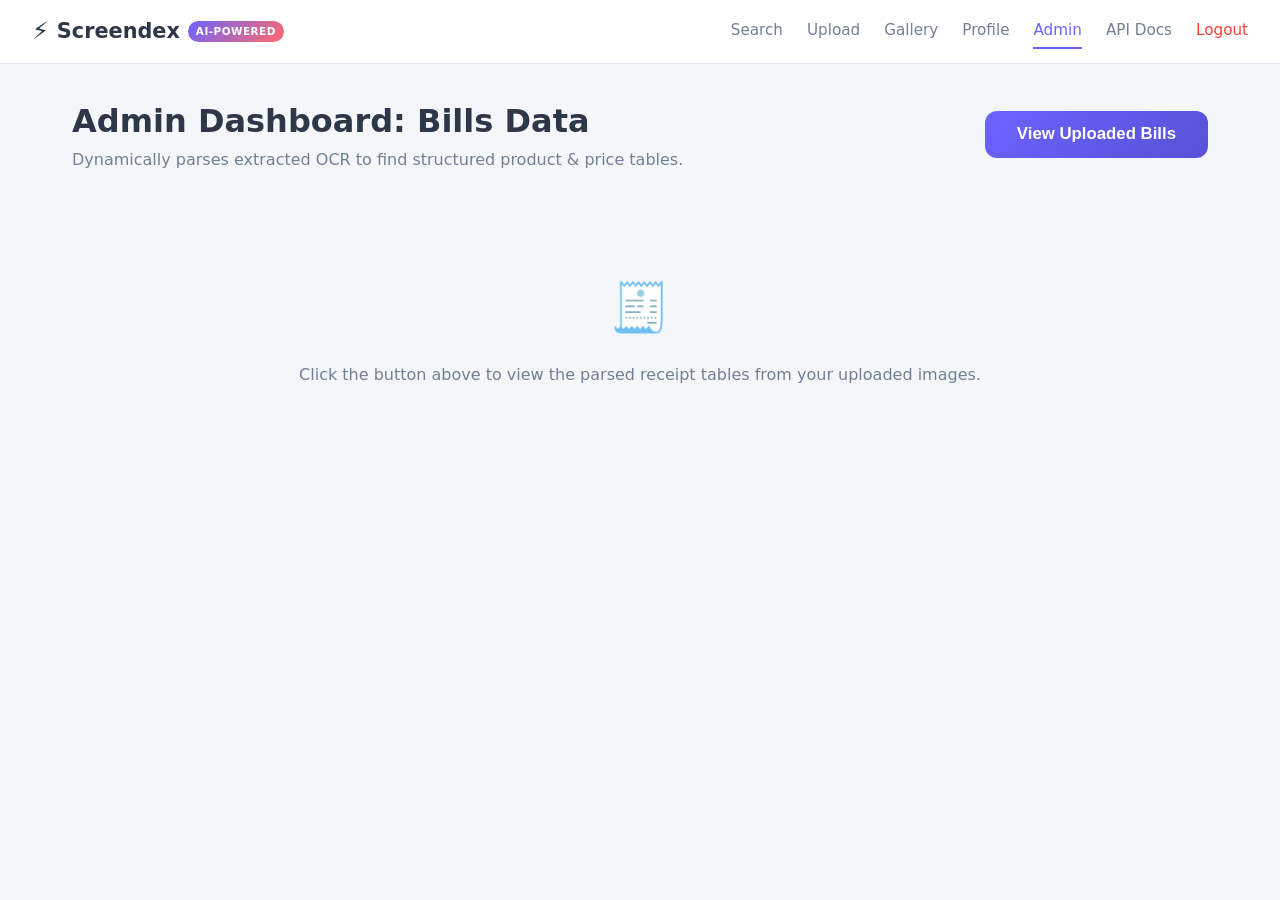
<file: templates/admin.html>
<!DOCTYPE html>
<html lang="en">
<head>
  <meta charset="UTF-8" />
  <meta name="viewport" content="width=device-width, initial-scale=1.0" />
  <title>Screendex – Admin Dashboard</title>
  <link rel="stylesheet" href="/static/css/style.css?v=4" />
</head>
<body>
  <nav class="navbar">
    <div class="nav-brand">
      <span class="brand-icon">⚡</span>
      <span class="brand-name">Screendex</span>
      <span class="brand-tag">AI-Powered</span>
    </div>
    <div class="nav-links">
      <a href="/">Search</a>
      <a href="/upload">Upload</a>
      <a href="/gallery">Gallery</a>
      <a href="/profile">Profile</a>
      <a href="/admin" class="active">Admin</a>
      <a href="/api/docs" target="_blank">API Docs</a>
      <a href="/logout" style="color:#F44336;">Logout</a>
    </div>
  </nav>
  
  <main class="gallery-main" style="max-width: 1200px; margin: 0 auto; padding-top: 2rem;">
    <div style="display: flex; justify-content: space-between; align-items: center; margin-bottom: 2rem; flex-wrap: wrap; gap: 1rem;">
        <div>
            <h1 style="font-size: 2rem; font-weight: 800;">Admin Dashboard: Bills Data</h1>
            <p style="color: var(--text-muted);">Dynamically parses extracted OCR to find structured product & price tables.</p>
        </div>
        <button id="extractBtn" class="btn-primary btn-large">View Uploaded Bills</button>
    </div>
    
    <div id="billsContainer">
        <div class="empty-state">
            <div style="font-size: 3rem; margin-bottom: 1rem;">🧾</div>
            Click the button above to view the parsed receipt tables from your uploaded images.
        </div>
    </div>
  </main>
  
  <script src="/static/js/admin.js?v=2"></script>
</body>
</html>
</file>
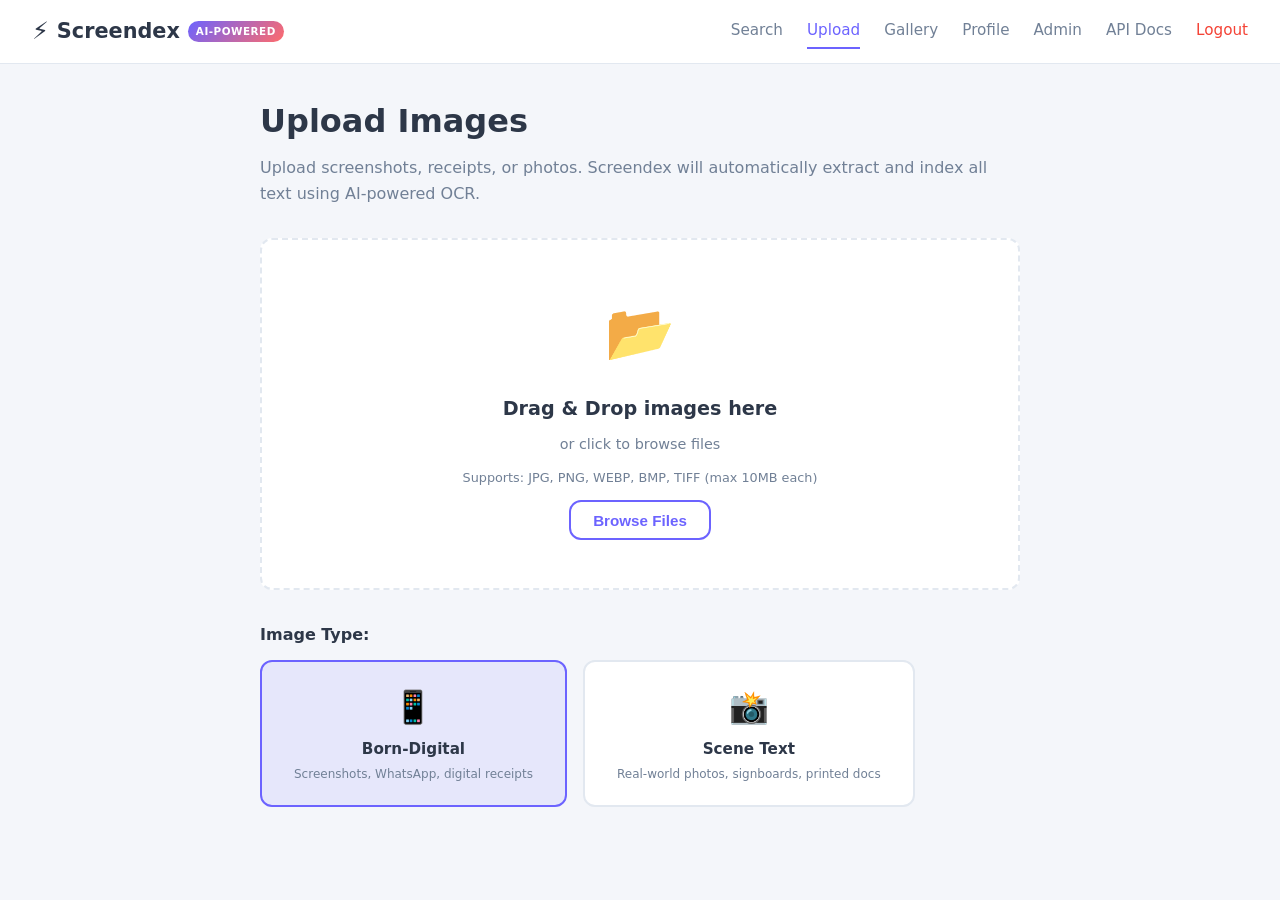
<file: templates/upload.html>
<!DOCTYPE html>
<html lang="en">
<head>
  <meta charset="UTF-8" />
  <meta name="viewport" content="width=device-width, initial-scale=1.0" />
  <title>Screendex – Upload Images</title>
  <link rel="stylesheet" href="/static/css/style.css?v=2" />
</head>
<body>
  <nav class="navbar">
    <div class="nav-brand">
      <span class="brand-icon">⚡</span>
      <span class="brand-name">Screendex</span>
      <span class="brand-tag">AI-Powered</span>
    </div>
    <div class="nav-links">
      <a href="/">Search</a>
      <a href="/upload" class="active">Upload</a>
      <a href="/gallery">Gallery</a>
      <a href="/profile">Profile</a>
      <a href="/admin">Admin</a>
      <a href="/api/docs" target="_blank">API Docs</a>
      <a href="/logout" style="color:#F44336;">Logout</a>
    </div>
  </nav>

  <main class="upload-main">
    <div class="upload-container">
      <h1 class="page-title">Upload Images</h1>
      <p class="page-subtitle">Upload screenshots, receipts, or photos. Screendex will automatically extract and index all text using AI-powered OCR.</p>

      <!-- DROP ZONE -->
      <div class="drop-zone" id="dropZone">
        <div class="drop-icon">📂</div>
        <h3>Drag &amp; Drop images here</h3>
        <p>or click to browse files</p>
        <p class="drop-hint">Supports: JPG, PNG, WEBP, BMP, TIFF (max 10MB each)</p>
        <input type="file" id="fileInput" multiple accept=".jpg,.jpeg,.png,.webp,.bmp,.tiff,.gif" style="display:none;" />
        <button class="btn-outline" onclick="document.getElementById('fileInput').click()">Browse Files</button>
      </div>

      <!-- IMAGE TYPE SELECTOR -->
      <div class="type-selector">
        <label class="type-label">Image Type:</label>
        <div class="type-options">
          <label class="type-option">
            <input type="radio" name="imageType" value="born_digital" checked />
            <span class="type-card">
              <span class="type-icon">📱</span>
              <span class="type-name">Born-Digital</span>
              <span class="type-desc">Screenshots, WhatsApp, digital receipts</span>
            </span>
          </label>
          <label class="type-option">
            <input type="radio" name="imageType" value="scene_text" />
            <span class="type-card">
              <span class="type-icon">📸</span>
              <span class="type-name">Scene Text</span>
              <span class="type-desc">Real-world photos, signboards, printed docs</span>
            </span>
          </label>
        </div>
      </div>

      <!-- PREVIEW GRID -->
      <div class="preview-grid" id="previewGrid"></div>

      <!-- UPLOAD BUTTON -->
      <div class="upload-actions" id="uploadActions" style="display:none;">
        <span id="selectedCount" class="selected-info"></span>
        <button class="btn-primary btn-large" id="uploadBtn">
          ⚡ Start OCR Processing
        </button>
        <button class="btn-outline" id="clearBtn">Clear All</button>
      </div>

      <!-- PROGRESS SECTION -->
      <div class="progress-section" id="progressSection" style="display:none;">
        <h3>Processing Pipeline</h3>
        <div class="pipeline-steps" id="pipelineSteps">
          <div class="step" data-step="upload">
            <span class="step-icon">📤</span>
            <span>Upload</span>
            <span class="step-status">⏳</span>
          </div>
          <div class="step-arrow">→</div>
          <div class="step" data-step="ocr">
            <span class="step-icon">🔍</span>
            <span>Text Detection</span>
            <span class="step-status">⏳</span>
          </div>
          <div class="step-arrow">→</div>
          <div class="step" data-step="nlp">
            <span class="step-icon">🧠</span>
            <span>NLP Processing</span>
            <span class="step-status">⏳</span>
          </div>
          <div class="step-arrow">→</div>
          <div class="step" data-step="index">
            <span class="step-icon">📊</span>
            <span>DB Indexing</span>
            <span class="step-status">⏳</span>
          </div>
        </div>
        <div class="upload-results" id="uploadResults"></div>
      </div>
    </div>
  </main>

  <script src="/static/js/upload.js?v=2"></script>
</body>
</html>
</file>
<file: static/css/style.css>
/* ═══════════════════════════════════════════════════
   SCREENDEX — Main Stylesheet
   AI-Powered Image Indexing & Search System
   ═══════════════════════════════════════════════════ */

:root {
  --primary:     #6C63FF;
  --primary-dark:#5751d6;
  --accent:      #FF6B6B;
  --success:     #4CAF50;
  --warning:     #FF9800;
  --danger:      #F44336;
  --bg:          #f4f6fa;
  --surface:     #ffffff;
  --surface2:    #eef2f6;
  --border:      #e2e8f0;
  --text:        #2d3748;
  --text-muted:  #718096;
  --card-bg:     #ffffff;
  --radius:      12px;
  --shadow:      0 4px 24px rgba(108, 99, 255, 0.15);
  --transition:  all 0.25s ease;
}

*, *::before, *::after { box-sizing: border-box; margin: 0; padding: 0; }

html { scroll-behavior: smooth; }

body {
  font-family: 'Segoe UI', system-ui, -apple-system, sans-serif;
  background: var(--bg);
  color: var(--text);
  min-height: 100vh;
  line-height: 1.6;
}

a { color: var(--primary); text-decoration: none; transition: var(--transition); }
a:hover { color: var(--primary-dark); }

/* ── NAVBAR ───────────────────────────────────────── */
.navbar {
  display: flex;
  align-items: center;
  justify-content: space-between;
  padding: 0 2rem;
  height: 64px;
  background: rgba(255, 255, 255, 0.95);
  border-bottom: 1px solid var(--border);
  position: sticky;
  top: 0;
  z-index: 100;
  backdrop-filter: blur(10px);
}

.nav-brand {
  display: flex;
  align-items: center;
  gap: 0.5rem;
  font-size: 1.3rem;
  font-weight: 700;
}

.brand-icon { font-size: 1.5rem; }
.brand-name { color: var(--text); }
.brand-tag {
  font-size: 0.65rem;
  background: linear-gradient(135deg, var(--primary), var(--accent));
  color: white;
  padding: 2px 8px;
  border-radius: 20px;
  font-weight: 600;
  text-transform: uppercase;
  letter-spacing: 0.5px;
}

.nav-links { display: flex; gap: 1.5rem; }
.nav-links a {
  color: var(--text-muted);
  font-size: 0.95rem;
  font-weight: 500;
  padding: 0.25rem 0;
  border-bottom: 2px solid transparent;
  transition: var(--transition);
}
.nav-links a:hover,
.nav-links a.active {
  color: var(--primary);
  border-bottom-color: var(--primary);
}

/* ── BUTTONS ──────────────────────────────────────── */
.btn-primary {
  background: linear-gradient(135deg, var(--primary), var(--primary-dark));
  color: white;
  border: none;
  padding: 0.65rem 1.5rem;
  border-radius: var(--radius);
  font-size: 0.95rem;
  font-weight: 600;
  cursor: pointer;
  transition: var(--transition);
  display: inline-flex;
  align-items: center;
  gap: 0.5rem;
}
.btn-primary:hover { transform: translateY(-1px); box-shadow: var(--shadow); }
.btn-primary.btn-large { padding: 0.85rem 2rem; font-size: 1.05rem; }

.btn-outline {
  background: transparent;
  color: var(--primary);
  border: 2px solid var(--primary);
  padding: 0.6rem 1.4rem;
  border-radius: var(--radius);
  font-size: 0.95rem;
  font-weight: 600;
  cursor: pointer;
  transition: var(--transition);
}
.btn-outline:hover { background: rgba(108, 99, 255, 0.1); }

.btn-danger {
  background: var(--danger);
  color: white;
  border: none;
  padding: 0.4rem 1rem;
  border-radius: 8px;
  font-size: 0.85rem;
  cursor: pointer;
  transition: var(--transition);
}
.btn-danger:hover { background: #d32f2f; }

/* ── HERO ─────────────────────────────────────────── */
.hero {
  min-height: calc(60vh - 64px);
  display: flex;
  align-items: center;
  justify-content: center;
  text-align: center;
  padding: 3rem 2rem;
  background: radial-gradient(ellipse at top, rgba(108, 99, 255, 0.15) 0%, transparent 70%);
}

.hero-content { max-width: 760px; width: 100%; }

.hero-title {
  font-size: clamp(2rem, 5vw, 3.5rem);
  font-weight: 800;
  line-height: 1.15;
  margin-bottom: 1rem;
}

.gradient-text {
  background: linear-gradient(135deg, var(--primary), var(--accent));
  -webkit-background-clip: text;
  -webkit-text-fill-color: transparent;
  background-clip: text;
}

.hero-subtitle {
  font-size: 1.1rem;
  color: var(--text-muted);
  max-width: 580px;
  margin: 0 auto 2rem;
}

/* ── SEARCH ───────────────────────────────────────── */
.search-form { width: 100%; max-width: 680px; margin: 0 auto 2rem; }

.search-bar-wrap {
  position: relative;
  display: flex;
  align-items: center;
  background: var(--surface);
  border: 2px solid var(--border);
  border-radius: 50px;
  padding: 0 1.25rem;
  margin-bottom: 1rem;
  transition: var(--transition);
}
.search-bar-wrap:focus-within { border-color: var(--primary); box-shadow: 0 0 0 3px rgba(108, 99, 255, 0.2); }

.search-icon { font-size: 1.2rem; margin-right: 0.75rem; }

.search-input {
  flex: 1;
  background: transparent;
  border: none;
  outline: none;
  color: var(--text);
  font-size: 1.05rem;
  padding: 0.85rem 0;
}
.search-input::placeholder { color: var(--text-muted); }

.suggestions {
  position: absolute;
  top: calc(100% + 8px);
  left: 0; right: 0;
  background: var(--surface);
  border: 1px solid var(--border);
  border-radius: var(--radius);
  overflow: hidden;
  z-index: 50;
  box-shadow: var(--shadow);
  display: none;
}
.suggestions.show { display: block; }
.suggestion-item {
  padding: 0.65rem 1.25rem;
  cursor: pointer;
  font-size: 0.95rem;
  transition: var(--transition);
  display: flex;
  justify-content: space-between;
  align-items: center;
}
.suggestion-item:hover { background: rgba(108, 99, 255, 0.1); }
.suggestion-freq { font-size: 0.75rem; color: var(--text-muted); }

.search-filters {
  display: flex;
  gap: 1rem;
  justify-content: center;
  align-items: center;
}

.filter-select {
  background: var(--surface);
  border: 1px solid var(--border);
  color: var(--text);
  padding: 0.6rem 1rem;
  border-radius: 8px;
  font-size: 0.9rem;
  cursor: pointer;
  outline: none;
}
.filter-select:focus { border-color: var(--primary); }

/* ── STATS BAR ────────────────────────────────────── */
.stats-bar {
  display: flex;
  justify-content: center;
  gap: 2rem;
  flex-wrap: wrap;
}
.stat-item { text-align: center; color: var(--text-muted); font-size: 0.9rem; }
.stat-num { display: block; font-size: 1.5rem; font-weight: 700; color: var(--primary); }

/* ── RESULTS ──────────────────────────────────────── */
.results-section { padding: 2rem; max-width: 1400px; margin: 0 auto; }

.results-header {
  display: flex;
  align-items: center;
  gap: 1rem;
  margin-bottom: 1.5rem;
}
.results-header h2 { font-size: 1.3rem; font-weight: 700; }
.result-count {
  background: var(--primary);
  color: white;
  padding: 0.2rem 0.75rem;
  border-radius: 20px;
  font-size: 0.85rem;
  font-weight: 600;
}

.results-grid {
  display: grid;
  grid-template-columns: repeat(auto-fill, minmax(280px, 1fr));
  gap: 1.5rem;
}

/* ── GALLERY / RESULT CARD ────────────────────────── */
.image-card {
  background: var(--card-bg);
  border-radius: var(--radius);
  overflow: hidden;
  border: 1px solid var(--border);
  transition: var(--transition);
  cursor: pointer;
  position: relative;
}
.image-card:hover {
  transform: translateY(-4px);
  box-shadow: var(--shadow);
  border-color: var(--primary);
}

.card-thumb {
  width: 100%;
  height: 180px;
  object-fit: cover;
  background: var(--surface2);
  display: flex;
  align-items: center;
  justify-content: center;
  font-size: 3rem;
  color: var(--text-muted);
}
.card-thumb img { width: 100%; height: 100%; object-fit: contain; }

.card-body { padding: 1rem; }
.card-title {
  font-size: 0.9rem;
  font-weight: 600;
  color: var(--text);
  white-space: nowrap;
  overflow: hidden;
  text-overflow: ellipsis;
  margin-bottom: 0.5rem;
}
.card-snippet {
  font-size: 0.8rem;
  color: var(--text-muted);
  display: -webkit-box;
  -webkit-line-clamp: 2;
  line-clamp: 2;
  -webkit-box-orient: vertical;
  overflow: hidden;
  margin-bottom: 0.5rem;
}
.card-snippet mark { background: rgba(108, 99, 255, 0.3); color: var(--primary); border-radius: 2px; }
.card-snippet strong { color: var(--primary); background: rgba(108, 99, 255, 0.2); border-radius: 2px; padding: 0 2px; }

.card-meta {
  display: flex;
  align-items: center;
  justify-content: space-between;
  font-size: 0.75rem;
}
.card-type {
  background: rgba(108, 99, 255, 0.15);
  color: var(--primary);
  padding: 2px 8px;
  border-radius: 12px;
  font-weight: 600;
}
.card-type.scene { background: rgba(255, 107, 107, 0.15); color: var(--accent); }
.card-score {
  font-weight: 700;
  color: var(--success);
}

.card-category {
  background: rgba(108, 99, 255, 0.1);
  color: var(--primary);
  padding: 2px 6px;
  border-radius: 4px;
  font-size: 0.7rem;
  font-weight: 600;
  margin-left: 0.5rem;
}
.card-duplicate {
  background: #FFEBEE;
  color: #D32F2F;
  padding: 2px 6px;
  border-radius: 4px;
  font-size: 0.7rem;
  font-weight: 600;
  margin-left: 0.5rem;
}

/* Status badges */
.status-badge {
  position: absolute;
  top: 8px;
  right: 8px;
  padding: 3px 10px;
  border-radius: 12px;
  font-size: 0.7rem;
  font-weight: 700;
  text-transform: uppercase;
}
.status-completed { background: rgba(76, 175, 80, 0.9); color: white; }
.status-processing { background: rgba(255, 152, 0, 0.9); color: white; }
.status-pending    { background: rgba(100, 100, 130, 0.9); color: white; }
.status-failed     { background: rgba(244, 67, 54, 0.9); color: white; }

/* ── PAGINATION ───────────────────────────────────── */
.pagination {
  display: flex;
  justify-content: center;
  gap: 0.5rem;
  margin-top: 2rem;
  flex-wrap: wrap;
}
.page-btn {
  background: var(--surface);
  border: 1px solid var(--border);
  color: var(--text);
  padding: 0.5rem 0.9rem;
  border-radius: 8px;
  cursor: pointer;
  transition: var(--transition);
  font-size: 0.9rem;
}
.page-btn:hover, .page-btn.active { background: var(--primary); border-color: var(--primary); color: white; }

/* ── FEATURES ─────────────────────────────────────── */
.features { padding: 3rem 2rem; max-width: 1200px; margin: 0 auto; }
.features-grid {
  display: grid;
  grid-template-columns: repeat(auto-fit, minmax(240px, 1fr));
  gap: 1.5rem;
}
.feature-card {
  background: var(--card-bg);
  border: 1px solid var(--border);
  border-radius: var(--radius);
  padding: 1.75rem;
  text-align: center;
  transition: var(--transition);
}
.feature-card:hover { border-color: var(--primary); transform: translateY(-2px); }
.feature-icon { font-size: 2.5rem; margin-bottom: 1rem; }
.feature-card h3 { font-size: 1.05rem; font-weight: 700; margin-bottom: 0.5rem; }
.feature-card p { font-size: 0.9rem; color: var(--text-muted); }

/* ── UPLOAD PAGE ──────────────────────────────────── */
.upload-main { padding: 2rem; min-height: calc(100vh - 64px); }
.upload-container { max-width: 760px; margin: 0 auto; }
.page-title { font-size: 2rem; font-weight: 800; margin-bottom: 0.5rem; }
.page-subtitle { color: var(--text-muted); margin-bottom: 2rem; }

.drop-zone {
  border: 2px dashed var(--border);
  border-radius: var(--radius);
  padding: 3rem 2rem;
  text-align: center;
  cursor: pointer;
  transition: var(--transition);
  background: var(--surface);
  margin-bottom: 2rem;
}
.drop-zone:hover, .drop-zone.drag-over {
  border-color: var(--primary);
  background: rgba(108, 99, 255, 0.05);
}
.drop-icon { font-size: 3.5rem; margin-bottom: 1rem; }
.drop-zone h3 { font-size: 1.2rem; margin-bottom: 0.5rem; }
.drop-zone p { color: var(--text-muted); font-size: 0.9rem; margin-bottom: 0.75rem; }
.drop-hint { font-size: 0.8rem !important; color: var(--text-muted); }

.type-selector { margin-bottom: 2rem; }
.type-label { font-weight: 600; display: block; margin-bottom: 0.75rem; }
.type-options { display: flex; gap: 1rem; flex-wrap: wrap; }
.type-option { cursor: pointer; }
.type-option input { display: none; }
.type-card {
  display: flex;
  flex-direction: column;
  align-items: center;
  padding: 1.25rem 2rem;
  border: 2px solid var(--border);
  border-radius: var(--radius);
  background: var(--surface);
  transition: var(--transition);
  gap: 0.25rem;
}
.type-option input:checked + .type-card { border-color: var(--primary); background: rgba(108, 99, 255, 0.1); }
.type-card:hover { border-color: var(--primary); }
.type-icon { font-size: 2rem; }
.type-name { font-weight: 700; font-size: 0.95rem; }
.type-desc { font-size: 0.75rem; color: var(--text-muted); text-align: center; }

.preview-grid {
  display: grid;
  grid-template-columns: repeat(auto-fill, minmax(160px, 1fr));
  gap: 1rem;
  margin-bottom: 1.5rem;
}
.preview-item {
  position: relative;
  border-radius: 8px;
  overflow: hidden;
  border: 1px solid var(--border);
  background: var(--surface);
}
.preview-item img { width: 100%; height: 120px; object-fit: cover; }
.preview-name {
  font-size: 0.7rem;
  color: var(--text-muted);
  padding: 0.4rem;
  white-space: nowrap;
  overflow: hidden;
  text-overflow: ellipsis;
}
.preview-remove {
  position: absolute;
  top: 4px; right: 4px;
  background: rgba(244, 67, 54, 0.9);
  color: white;
  border: none;
  border-radius: 50%;
  width: 22px; height: 22px;
  font-size: 0.8rem;
  cursor: pointer;
  display: flex;
  align-items: center;
  justify-content: center;
}

.upload-actions {
  display: flex;
  align-items: center;
  gap: 1rem;
  flex-wrap: wrap;
  margin-bottom: 2rem;
}
.selected-info { color: var(--text-muted); font-size: 0.9rem; }

/* Pipeline Steps */
.progress-section {
  background: var(--surface);
  border: 1px solid var(--border);
  border-radius: var(--radius);
  padding: 1.5rem;
}
.progress-section h3 { margin-bottom: 1.25rem; font-size: 1.05rem; }
.pipeline-steps {
  display: flex;
  align-items: center;
  gap: 0.75rem;
  flex-wrap: wrap;
  margin-bottom: 1.5rem;
}
.step {
  display: flex;
  flex-direction: column;
  align-items: center;
  gap: 0.3rem;
  background: var(--card-bg);
  border: 1px solid var(--border);
  border-radius: 8px;
  padding: 0.75rem 1.25rem;
  font-size: 0.8rem;
  min-width: 90px;
  text-align: center;
  transition: var(--transition);
}
.step.active { border-color: var(--primary); background: rgba(108, 99, 255, 0.1); }
.step.done { border-color: var(--success); background: rgba(76, 175, 80, 0.1); }
.step-icon { font-size: 1.5rem; }
.step-status { font-size: 1rem; }
.step-arrow { color: var(--text-muted); font-size: 1.2rem; }

.upload-result-item {
  display: flex;
  align-items: center;
  gap: 0.75rem;
  padding: 0.75rem;
  background: var(--card-bg);
  border-radius: 8px;
  margin-bottom: 0.5rem;
  font-size: 0.9rem;
  border: 1px solid var(--border);
}
.result-status-icon { font-size: 1.2rem; }

/* ── GALLERY PAGE ─────────────────────────────────── */
.gallery-main { padding: 2rem; max-width: 1400px; margin: 0 auto; }
.gallery-header {
  display: flex;
  align-items: center;
  justify-content: space-between;
  margin-bottom: 1.5rem;
  flex-wrap: wrap;
  gap: 1rem;
}
.gallery-controls { display: flex; gap: 0.75rem; align-items: center; flex-wrap: wrap; }
.gallery-stats {
  display: flex;
  gap: 1rem;
  flex-wrap: wrap;
  margin-bottom: 1.5rem;
}
.gallery-stat {
  background: var(--surface);
  border: 1px solid var(--border);
  border-radius: 8px;
  padding: 0.5rem 1rem;
  font-size: 0.85rem;
  display: flex;
  align-items: center;
  gap: 0.5rem;
}
.gallery-stat strong { color: var(--primary); }

.gallery-grid {
  display: grid;
  grid-template-columns: repeat(auto-fill, minmax(260px, 1fr));
  gap: 1.25rem;
}

/* ── DETAIL PAGE ──────────────────────────────────── */
.detail-main { padding: 2rem; max-width: 1200px; margin: 0 auto; }
.detail-container { display: grid; grid-template-columns: 1.5fr 1fr; gap: 2rem; }

@media (max-width: 768px) { .detail-container { grid-template-columns: 1fr; } }

.detail-image-wrap {
  align-self: start;
}
.detail-image-canvas {
  width: 100%;
  border-radius: var(--radius);
  border: 1px solid var(--border);
  background: var(--surface);
  position: relative;
  overflow: hidden;
}
.detail-image-canvas img { width: 100%; border-radius: var(--radius); display: block; }
.bbox-overlay {
  position: absolute;
  border: 2px solid var(--primary);
  background: rgba(108, 99, 255, 0.1);
  border-radius: 3px;
  cursor: pointer;
  transition: var(--transition);
}
.bbox-overlay:hover { background: rgba(108, 99, 255, 0.3); }

.detail-info { display: flex; flex-direction: column; gap: 1.5rem; }
.detail-header h1 { font-size: 1.4rem; font-weight: 800; margin-bottom: 0.5rem; }
.detail-meta { display: flex; flex-wrap: wrap; gap: 0.75rem; font-size: 0.85rem; color: var(--text-muted); }
.meta-badge {
  background: var(--surface);
  border: 1px solid var(--border);
  padding: 0.3rem 0.75rem;
  border-radius: 20px;
}
.meta-badge.category { background: rgba(108, 99, 255, 0.1); color: var(--primary); border-color: var(--primary); }
.meta-badge.duplicate { background: #FFEBEE; color: #D32F2F; border-color: #D32F2F; }

.detail-section { background: var(--card-bg); border-radius: var(--radius); border: 1px solid var(--border); padding: 1.25rem; }
.detail-section h3 { font-size: 1rem; font-weight: 700; margin-bottom: 1rem; color: var(--primary); }

.text-region {
  background: var(--surface);
  border-left: 3px solid var(--primary);
  padding: 0.75rem;
  border-radius: 0 8px 8px 0;
  margin-bottom: 0.75rem;
  font-size: 0.9rem;
}
.text-region-meta { font-size: 0.75rem; color: var(--text-muted); margin-top: 0.3rem; }

.keyword-cloud { display: flex; flex-wrap: wrap; gap: 0.5rem; }
.keyword-chip {
  background: rgba(108, 99, 255, 0.15);
  color: var(--primary);
  padding: 0.3rem 0.75rem;
  border-radius: 20px;
  font-size: 0.8rem;
  font-weight: 600;
  cursor: pointer;
  transition: var(--transition);
  border: 1px solid rgba(108, 99, 255, 0.3);
}
.keyword-chip:hover { background: rgba(108, 99, 255, 0.3); }
.keyword-chip.stopword { opacity: 0.5; font-weight: 400; }

.full-text-box {
  background: var(--surface);
  border-radius: 8px;
  padding: 1rem;
  font-size: 0.85rem;
  color: var(--text-muted);
  max-height: 200px;
  overflow-y: auto;
  white-space: pre-wrap;
  font-family: monospace;
  border: 1px solid var(--border);
}

.detail-actions { display: flex; gap: 0.75rem; flex-wrap: wrap; }

/* ── UTILITIES ────────────────────────────────────── */
.loading {
  text-align: center;
  padding: 3rem;
  color: var(--text-muted);
  font-size: 1.1rem;
}
.loading::after {
  content: '';
  display: inline-block;
  width: 20px; height: 20px;
  border: 2px solid var(--border);
  border-top-color: var(--primary);
  border-radius: 50%;
  animation: spin 0.7s linear infinite;
  margin-left: 0.5rem;
  vertical-align: middle;
}

@keyframes spin { to { transform: rotate(360deg); } }

.empty-state {
  text-align: center;
  padding: 4rem 2rem;
  color: var(--text-muted);
}
.empty-state .empty-icon { font-size: 4rem; margin-bottom: 1rem; }
.empty-state h3 { font-size: 1.3rem; color: var(--text); margin-bottom: 0.5rem; }

.toast {
  position: fixed;
  bottom: 2rem;
  right: 2rem;
  background: var(--surface);
  border: 1px solid var(--border);
  border-radius: var(--radius);
  padding: 1rem 1.5rem;
  box-shadow: var(--shadow);
  z-index: 999;
  font-size: 0.95rem;
  animation: slideUp 0.3s ease;
  max-width: 360px;
}
.toast.success { border-left: 4px solid var(--success); }
.toast.error   { border-left: 4px solid var(--danger); }
.toast.info    { border-left: 4px solid var(--primary); }

@keyframes slideUp {
  from { opacity: 0; transform: translateY(20px); }
  to   { opacity: 1; transform: translateY(0); }
}

/* ── FOOTER ───────────────────────────────────────── */
.footer {
  text-align: center;
  padding: 2rem;
  color: var(--text-muted);
  font-size: 0.85rem;
  border-top: 1px solid var(--border);
  margin-top: 4rem;
}

/* ── RESPONSIVE ───────────────────────────────────── */
@media (max-width: 600px) {
  .search-filters { flex-direction: column; align-items: stretch; }
  .results-grid, .gallery-grid { grid-template-columns: 1fr 1fr; }
  .navbar { padding: 0 1rem; }
  .hero { padding: 2rem 1rem; }
  .pipeline-steps { justify-content: center; }
}
</file>
